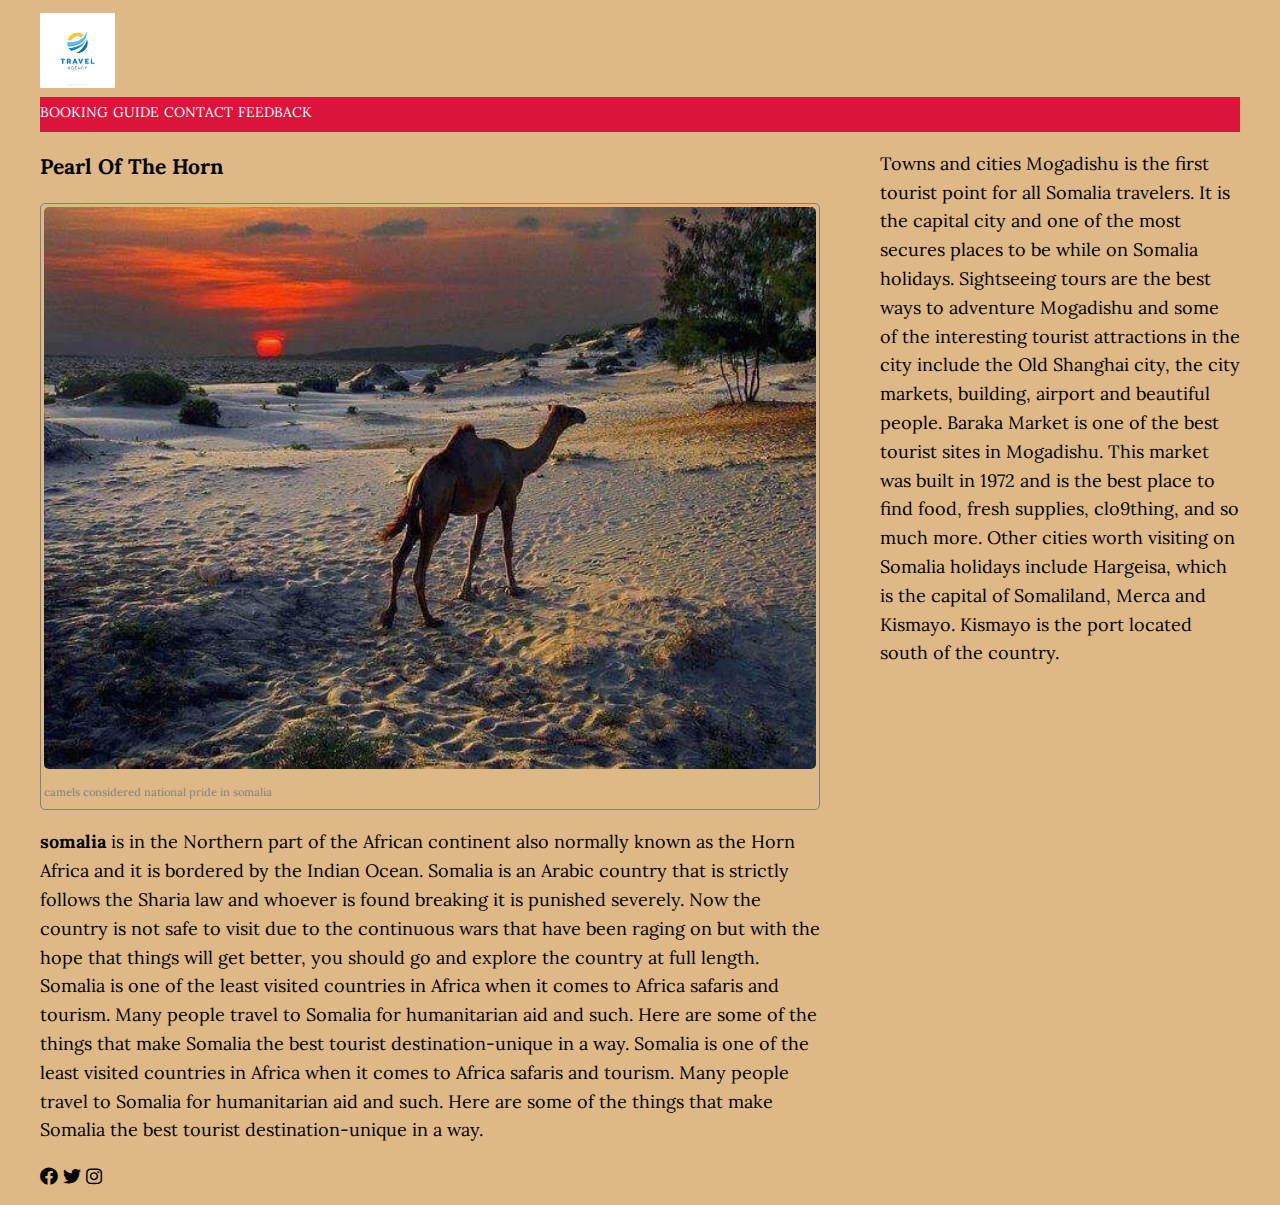
<file: index.html>
<!DOCTYPE html>
<html lang="en">

<head>
  <meta charset="UTF-8">
  <meta name="viewport" content="width=device-width, initial-scale=1.0">
  <title>Visi Somail</title>
  <link rel="stylesheet" href="styles.css">
  <link rel="stylesheet" href="css/all.css">
  <link rel="preconnect" href="https://fonts.gstatic.com">
  <link href="https://fonts.googleapis.com/css2?family=Lora&display=swap" rel="stylesheet">
  <link rel="preconnect" href="https://fonts.gstatic.com">
  <link href="https://fonts.googleapis.com/css2?family=Lora:wght@400;700&display=swap" rel="stylesheet">

</head>

<body>
  <div class="container">
    <header>
      <img id="logo" src="images/visit.jpg" alt="logo" height="75px">
      <nav>
        <a href="booking.html">booking</a>
        <a href="guide.html">guide</a>
        <a href="about-us.html">contact</a>
        <a href="feedback.html">feedback</a>
      </nav>
    </header>
    <main>
      <div class="left">
        <h3>Pearl Of The Horn</h3>
        <figure>
          <img src="images/camel.jpg" alt="camel">
          <figcaption>camels considered national pride in somalia</figcaption>
        </figure>
        <p><b>somalia</b> is in the Northern part of the African continent also normally known as the Horn Africa and it
          is bordered by the Indian Ocean. Somalia is an Arabic country that is strictly follows the Sharia law and
          whoever is found breaking it is punished severely. Now the country is not safe to visit due to the continuous
          wars that have been raging on but with the hope that things will get better, you should go and explore the
          country at full length. <br>
          Somalia is one of the least visited countries in Africa when it comes to Africa safaris and tourism. Many
          people travel to Somalia for humanitarian aid and such. Here are some of the things that make Somalia the best
          tourist destination-unique in a way. Somalia is one of the least visited countries in Africa when it comes to
          Africa safaris and tourism. Many people travel to Somalia for humanitarian aid and such. Here are some of the
          things that make Somalia the best tourist destination-unique in a way.</p>
      </div>
      <div class="right">
        <p>Towns and cities
          Mogadishu is the first tourist point for all Somalia travelers. It is the capital city and one of the most
          secures places to be while on Somalia holidays. Sightseeing tours are the best ways to adventure Mogadishu and
          some of the interesting tourist attractions in the city include the Old Shanghai city, the city markets,
          building, airport and beautiful people.
          Baraka Market is one of the best tourist sites in Mogadishu. This market was built in 1972 and is the best
          place to find food, fresh supplies, clo9thing, and so much more. Other cities worth visiting on Somalia
          holidays include Hargeisa, which is the capital of Somaliland, Merca and Kismayo. Kismayo is the port located
          south of the country.</p>

      </div>
      <div class="clear"></div>
    </main>
    <footer>
      <div class="social media">
          <i class="fab fa-facebook"></i>
          <i class="fab fa-twitter"></i>
          <i class="fab fa-instagram"></i>
      </div>
    </footer>
  </div>
</body>

</html>
</file>
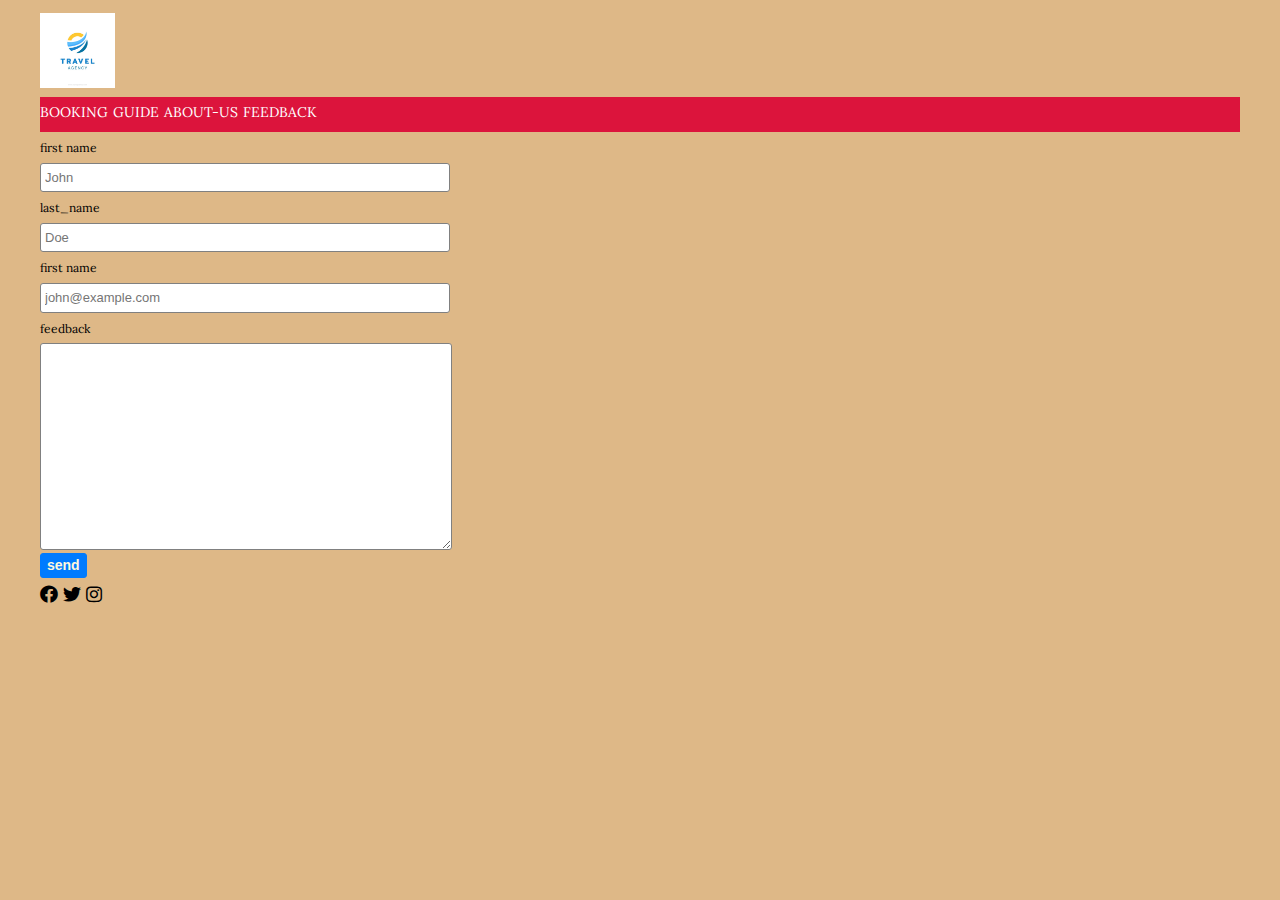
<file: booking.html>
<!DOCTYPE html>
<html lang="en">

<head>
  <meta charset="UTF-8">
  <meta name="viewport" content="width=device-width, initial-scale=1.0">
  <title>Visi Somail</title>
  <link rel="stylesheet" href="styles.css">
  <link rel="stylesheet" href="css/all.css">
  <link rel="preconnect" href="https://fonts.gstatic.com">
  <link href="https://fonts.googleapis.com/css2?family=Lora&display=swap" rel="stylesheet">
  <link rel="preconnect" href="https://fonts.gstatic.com">
  <link href="https://fonts.googleapis.com/css2?family=Lora:wght@400;700&display=swap" rel="stylesheet">

</head>

<body>
  <div class="container">
    <header>
      <img id="logo" src="images/visit.jpg" alt="logo" height="75px">
      <nav>
        <a href="booking.html">booking</a>
        <a href="guide.html">guide</a>
        <a href="about-us.html">about-us</a>
        <a href="feedback.html">feedback</a>
      </nav>
    </header>
    <main>
      <div class="left">
        <form action="" class="form-control">
          <label for="first_name">first name
            <input type="text" placeholder="John" id="first_name">
          </label>
          <label for="last_name">last_name
            <input type="text" placeholder="Doe" id="last_name">
          </label>
          <label for="email">first name
            <input type="email" placeholder="john@example.com" id="email">
          </label>
          <label for="feedback">feedback
            <textarea name="" id="feedback" rows="10"></textarea>
          </label>
          <button>send</button>



        </form>
      </div>
      <div class="right"></div>
      <div class="clear"></div>
    </main>
    <footer>
      <div class="social media">
        <i class="fab fa-facebook"></i>
        <i class="fab fa-twitter"></i>
        <i class="fab fa-instagram"></i>
      </div>
    </footer>
  </div>
</body>

</html>
</file>
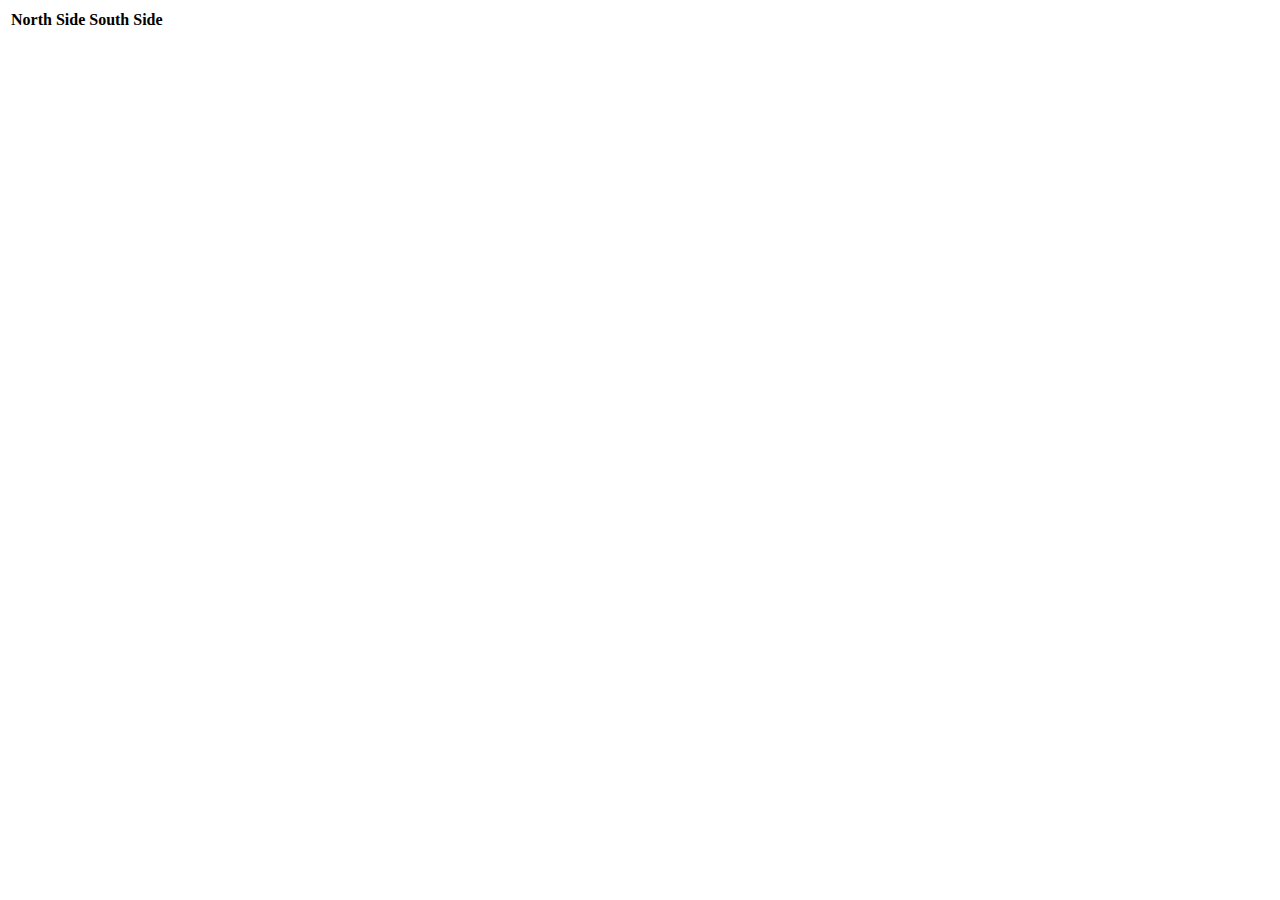
<file: guide.html>
<!DOCTYPE html>
<html lang="en">
<head>
    <meta charset="UTF-8">
    <meta name="viewport" content="width=l, initial-scale=1.0">
    <title>Document</title>
</head>
<body>
    <table>
        <tr>
            <th>North Side</th>
             <th>South Side</th>
        </tr>


    </table>
</body>
</html>
</file>
<file: styles.css>
body{
    background-color: burlywood;
    font-family: 'Lora', serif;
    font-size: 18px;
    line-height: 1.6em;
}

.container{
    width: 100%;
    max-width: 1200px;
    padding: 5px;
    margin: auto;
}

nav{
    background-color: crimson;
    height: 35px;
    width: 100%;
    padding: 0px;
    margin: 0px;
    list-style: none;
    box-sizing: border-box;
    display: block; 
}

nav a{
    color: white;
    text-decoration: none;
    font-size: 14px;
    text-transform: uppercase;


}
.left{
    width: 65%;
    float: left;
}

.right{
    width: 30%;
    float: right;
}

figure{
    margin: 0;
    border: 1px solid gray;
    border-radius: 5px;
    padding: 3px;
}

figure img{
    width: 100%;
    border-radius: 5px;
}

figcaption{
    color: gray;
    font-size: 11px;
}

.clear{
    display: block;
    clear: both;
}

label{
    font-size: 12px;
}

.form-control input{
    display: block;
    width: 100%;
    padding: 4px;
    font-size: 13px;
    line-height: 1.5;
    color: black;
    background-color: white;
    background-clip: ;
    border: 1px solid gray;
    border-radius: 3px;
}

.form-control{
    width: 100%;
    max-width: 400px;
}

.form-control textarea {
    display: block;
    width: 100%;
    padding: 5px;
    font-size: 13px;
    line-height: 1.5;
    color: black;
    background-color: white;
    background-clip: ;
    border: 1px solid gray;
    border-radius: 3px;

}

.form-control button {
    display: inline-block;
    font-weight: 700;
    font-size: 14px;
    color: cornsilk;
    text-align: center;
    white-space: nowrap;
    vertical-align: middle;
    user-select: none;
    border: 1px solid #007bff;
    background-color: #007bff;
    border-radius: 3px;
    line-height: 1.5;




}
</file>
